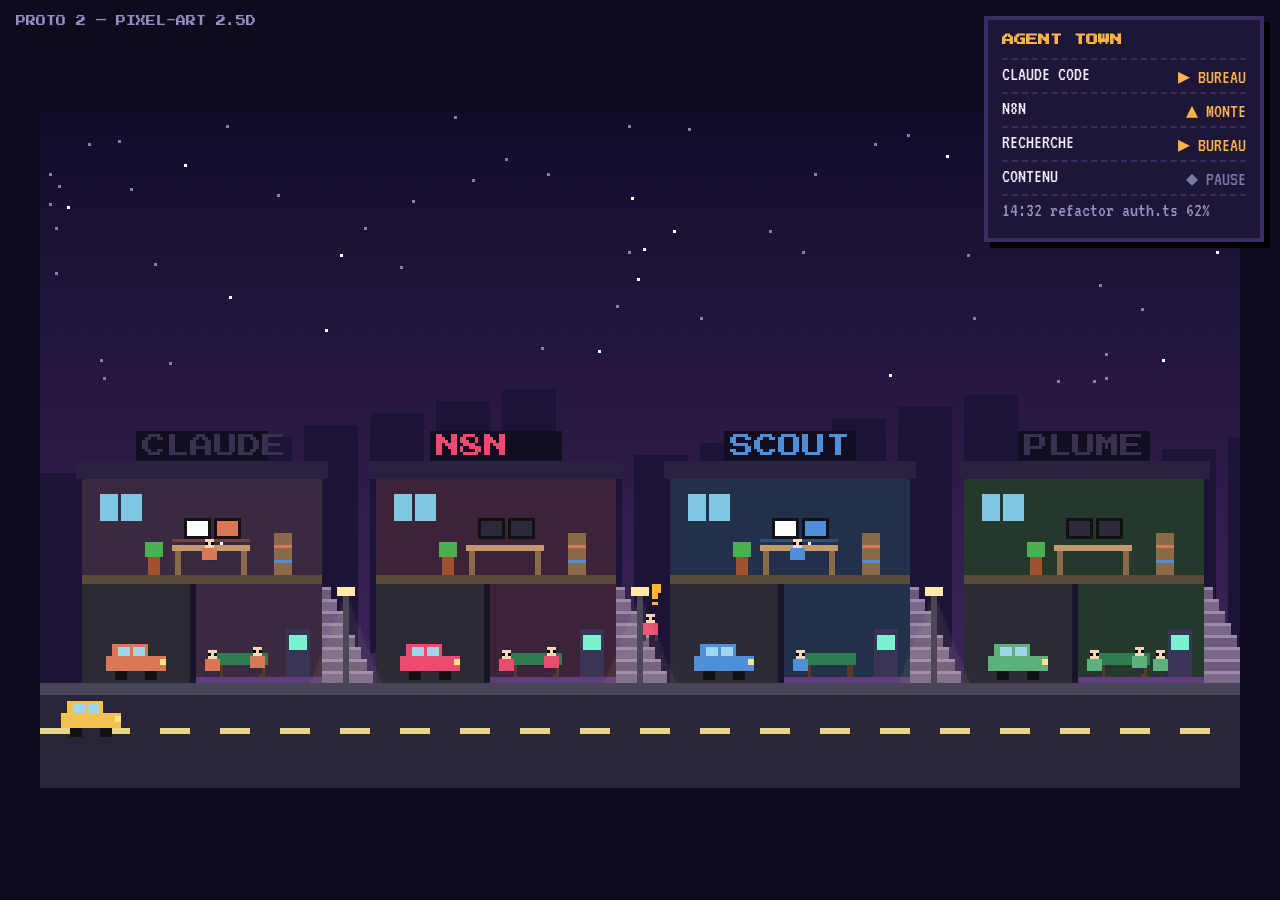
<file: design-prototypes/v1 - mancaves/2.5D proto (pixel-art)/index.html>
<!doctype html>
<html lang="fr">
<head>
<meta charset="utf-8">
<meta name="viewport" content="width=device-width, initial-scale=1">
<title>Agent Town — pixel-art</title>
<link rel="preconnect" href="https://fonts.googleapis.com">
<link href="https://fonts.googleapis.com/css2?family=Press+Start+2P&family=VT323&display=swap" rel="stylesheet">
<style>
  :root { --bg:#0f0b1e; --panel:#1d1636; --line:#3a2d63; --ink:#f4e9ff; --muted:#9a8cc4; --busy:#ffb347; --idle:#7a7aa8; }
  * { box-sizing:border-box; margin:0; }
  html,body { height:100%; background:var(--bg); color:var(--ink); overflow:hidden; font-family:'VT323',monospace; }
  canvas { display:block; width:100vw; height:100vh; image-rendering:pixelated; }
  .hud { position:fixed; top:16px; right:16px; width:280px; background:var(--panel); border:4px solid var(--line); padding:14px; box-shadow:6px 6px 0 #000; }
  .hud h1 { font-family:'Press Start 2P'; font-size:12px; color:var(--busy); margin-bottom:12px; }
  .hud p { font-size:20px; display:flex; justify-content:space-between; border-top:2px dashed var(--line); padding:4px 0; }
  .hud .b { color:var(--busy); } .hud .i { color:var(--idle); }
  .tag { position:fixed; left:16px; top:16px; font-family:'Press Start 2P'; font-size:10px; color:var(--muted); }
</style>
</head>
<body>
<canvas id="c"></canvas>
<div class="tag">PROTO 2 — PIXEL-ART 2.5D</div>
<div class="hud">
  <h1>AGENT TOWN</h1>
  <p>CLAUDE CODE <span class="b">▶ BUREAU</span></p>
  <p>N8N <span class="b">▲ MONTE</span></p>
  <p>RECHERCHE <span class="b">▶ BUREAU</span></p>
  <p>CONTENU <span class="i">◆ PAUSE</span></p>
  <p style="color:var(--muted)">14:32 refactor auth.ts 62%</p>
</div>
<script>
// Résolution interne basse, mise à l'échelle sans lissage = vrai rendu pixel
const W = 400, Hh = 225;
const cv = document.getElementById('c');
const g = cv.getContext('2d');
function fit() {
  const s = Math.max(1, Math.floor(Math.min(innerWidth / W, innerHeight / Hh)));
  cv.width = W; cv.height = Hh;
  cv.style.width = W * s + 'px'; cv.style.height = Hh * s + 'px';
  cv.style.margin = `${(innerHeight - Hh*s)/2}px auto 0`;
}
fit(); addEventListener('resize', fit);

const R = (x, y, w, h, c) => { g.fillStyle = c; g.fillRect(x|0, y|0, w, h); };
const stars = Array.from({ length: 60 }, () => [Math.random()*W, Math.random()*90, Math.random()]);

const GROUND = 190, FLOOR = 34; // hauteur d'étage en pixels
const caves = [
  { name:'CLAUDE', x:14,  col:'#d97757', wall:'#3b2a3f', car:['#d97757','#e8e0d0'], working:true,  idle:2 },
  { name:'N8N',    x:112, col:'#ea4b71', wall:'#3d2338', car:['#ea4b71'],           working:false, idle:2, climbing:true },
  { name:'SCOUT',  x:210, col:'#4f8fd9', wall:'#22304a', car:['#4f8fd9','#f2c14e'], working:true,  idle:1 },
  { name:'PLUME',  x:308, col:'#5cb27a', wall:'#24382c', car:['#5cb27a'],           working:false, idle:3 },
];

function sprite(x, y, col, frame, sitting) {
  // petit bonhomme 5x9
  R(x+1, y, 3, 3, '#f6d7b8');              // tête
  R(x+1, y+1, 1, 1, '#000'); R(x+3, y+1, 1, 1, '#000');
  R(x, y+3, 5, 4, col);                    // corps
  if (sitting) { R(x+1, y+7, 4, 1, '#2b2b44'); }
  else { R(x+ (frame ? 0 : 1), y+7, 1, 2, '#2b2b44'); R(x+ (frame ? 4 : 3), y+7, 1, 2, '#2b2b44'); }
}
function car(x, y, col) {
  R(x+2, y, 12, 4, col); R(x, y+4, 20, 5, col);
  R(x+4, y+1, 4, 3, '#9fd6ea'); R(x+9, y+1, 4, 3, '#9fd6ea');
  R(x+3, y+9, 4, 3, '#111'); R(x+13, y+9, 4, 3, '#111');
  R(x+18, y+5, 2, 2, '#ffe28a');
}
function pixText(t, x, y, col) { g.fillStyle = col; g.font = '8px "Press Start 2P"'; g.textBaseline = 'top'; g.fillText(t, x, y); }

function drawCave(c, t) {
  const x = c.x, w = 80, top = GROUND - FLOOR*2;
  // enveloppe + coupe
  R(x-2, top-6, w+4, 6, '#2a2140');               // toit
  R(x, top, w, FLOOR*2, c.wall);
  R(x, GROUND - FLOOR - 2, w, 3, '#5a4a3a');      // plancher étage
  // enseigne néon (clignote)
  const on = Math.sin(t*3 + x) > -0.7;
  R(x+18, top-16, 44, 10, '#120e22');
  pixText(c.name, x+20, top-15, on ? c.col : '#3a3050');

  // ÉTAGE : bureau
  const fy = GROUND - FLOOR - 2;
  R(x+6, top+5, 14, 9, '#7ec8e3'); R(x+12, top+5, 1, 9, c.wall);   // fenêtre
  R(x+30, fy-10, 26, 2, '#c49a6c'); R(x+31, fy-8, 2, 8, '#8a6a48'); R(x+53, fy-8, 2, 8, '#8a6a48'); // bureau
  const glow = c.working ? (Math.sin(t*8)>0 ? c.col : '#ffffff') : '#2a2a3a';
  R(x+34, fy-19, 9, 7, '#111'); R(x+35, fy-18, 7, 5, glow);
  R(x+44, fy-19, 9, 7, '#111'); R(x+45, fy-18, 7, 5, c.working ? c.col : '#2a2a3a');
  if (c.working) {
    if (c.working) R(x+30, fy-12, 26, 1, c.col + '55');                    // halo écran
    sprite(x+40, fy-12, c.col, 0, true);
    if (Math.sin(t*10) > 0) R(x+46, fy-11, 1, 1, '#fff');                // frappe clavier
  }
  R(x+64, fy-14, 6, 14, '#8a6a48'); R(x+64, fy-10, 6, 1, '#d97757'); R(x+64, fy-5, 6, 1, '#4f8fd9'); // étagère
  R(x+22, fy-6, 4, 6, '#a0522d'); R(x+21, fy-11, 6, 5, '#4caf50');      // plante

  // RDC : garage (gauche) + salle de jeu (droite)
  R(x, GROUND - FLOOR + 1, 36, FLOOR - 1, '#2b2b36');                    // garage
  car(x + 8, GROUND - 13, c.car[0]);
  R(x+36, GROUND - FLOOR + 1, 2, FLOOR - 1, '#1a1428');
  R(x+38, GROUND - 2, 42, 2, '#5e3d78');                                 // tapis
  R(x+44, GROUND - 10, 18, 4, '#2e7d4f'); R(x+45, GROUND - 6, 2, 4, '#5a3a24'); R(x+59, GROUND - 6, 2, 4, '#5a3a24'); // billard
  R(x+68, GROUND - 18, 8, 16, '#3a3456'); R(x+69, GROUND - 16, 6, 5, Math.sin(t*5)>0 ? '#7cf2d0' : '#f27cd0'); // arcade
  const spots = [[x+40, GROUND-11], [x+56, GROUND-11], [x+64, GROUND-11]];
  for (let i = 0; i < c.idle; i++) {
    const [sx, sy] = spots[i];
    sprite(sx + Math.round(Math.sin(t*1.5 + i)*1), sy - (Math.sin(t*4+i*2) > 0.6 ? 1 : 0), c.col, (t*4+i)%2|0, false);
  }

  // escalier extérieur
  for (let i = 0; i < 8; i++) { R(x + w, GROUND - 4 - i*4, 17 - i*2, 4, i%2 ? '#6b5a7a' : '#7a6889'); R(x + w, GROUND - 4 - i*4, 17 - i*2, 1, '#9a8aa9'); }
  if (c.climbing) {
    const k = (t * 0.25) % 1;
    sprite(x + w + 1 + Math.round((1-k)*11), GROUND - 13 - k*(FLOOR-4), c.col, (t*6)%2|0, false);
    if ((t*2)%1 > 0.5) pixText('!', x + w + 2 + Math.round((1-k)*11), GROUND - 24 - k*(FLOOR-4), '#ffb347');
  }
}

let carX = -30;
function frame(ms) {
  const t = ms / 1000;
  // ciel nuit
  const sky = g.createLinearGradient(0, 0, 0, GROUND);
  sky.addColorStop(0, '#120c2a'); sky.addColorStop(1, '#3b2459');
  g.fillStyle = sky; g.fillRect(0, 0, W, Hh);
  stars.forEach(([sx, sy, p]) => R(sx, sy, 1, 1, Math.sin(t*2 + p*10) > 0 ? '#fff' : '#8c7ab8'));
  R(340, 18, 14, 14, '#f7e8b0'); R(344, 20, 4, 3, '#e3d08e');         // lune
  // skyline lointaine
  for (let i = 0; i < W; i += 22) R(i, 120 - ((i*7)%30), 18, 80, '#1c1336');
  // rue
  R(0, GROUND, W, 4, '#4a4458'); R(0, GROUND + 4, W, Hh - GROUND, '#29243a');
  for (let i = 0; i < W; i += 20) R(i, GROUND + 15, 10, 2, '#e8d48a');
  caves.forEach(c => drawCave(c, t));
  // lampadaires
  [100, 198, 296].forEach(lx => { R(lx+1, GROUND-30, 2, 30, '#3d3a50'); R(lx-1, GROUND-32, 6, 3, '#ffe9a8'); g.fillStyle = 'rgba(255,233,168,.08)'; g.beginPath(); g.moveTo(lx+2, GROUND-30); g.lineTo(lx-10, GROUND); g.lineTo(lx+14, GROUND); g.fill(); });
  // voiture qui passe
  carX = (t * 30) % (W + 60) - 30;
  car(carX, GROUND + 6, '#f2c14e');
  requestAnimationFrame(frame);
}
requestAnimationFrame(frame);
</script>
</body>
</html>
</file>
